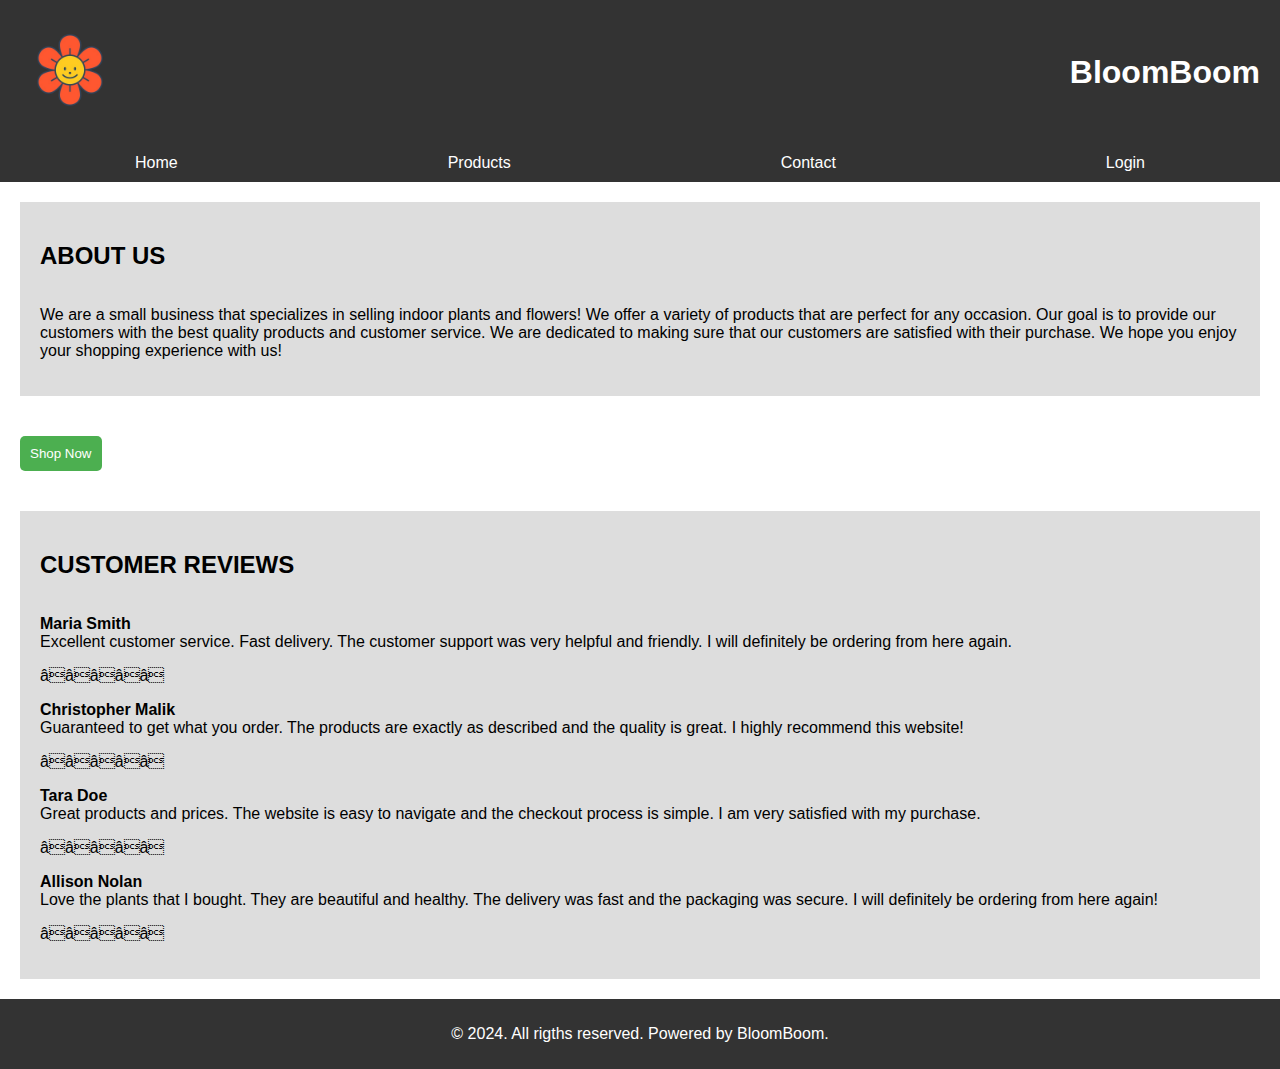
<file: index.html>
<!--
=========================================================
Name        : index.html
Assignment  : 3
Author(s)   : Thalia Espinoza,  Brandon Nguyen
UCID        : 30195212, 30169800
Submission  : 03/09/2024
Description : index page 
=========================================================
-->

<!DOCTYPE html>
<html lang="en">
<head>
     <!-- Add meta tags, title, and link to styles.css here -->
    <title>BloomBoom</title>
    <meta charset ="UTF -8">
    <meta name ="description" content ="An s">
    <meta name ="keywords" content =" HTML , Web Development , Example ,
    img ">
    <meta name ="author" content =" Thalia E., Brandon N. ">
    <link rel ="shortcut icon" href ="favicon.ico" type =" image/x-icon">
    <link rel="stylesheet" href="styles.css">
    <style>
      
    </style>  
</head>
<body>
    <header>
        <!-- Logo and website name go here -->
        <div class="logo-container">
          <a href="#"class="logo"> <img src="logo.png" alt="Logo"></a>
          
        </div>
        <div class="company-name">
          <h1>BloomBoom</h1>
        </div>
        
    </header>
    <div class="barnav">
        <!-- Navigation links go here -->
        <nav >
          <a href="index.html" class="nav-link">Home</a>
          <a href="products.html" class="nav-link">Products</a>
          <a href="contact.html" class="nav-link">Contact</a>
          <a href="login.html" class="nav-link">Login</a> 
        </nav>
    </div>

    <main>
        <!-- About Us Section -->
        <section class="about-us">
            <h2>ABOUT US</h2>
            <p>We are a small business that specializes in selling indoor plants and flowers! 
              We offer a variety of products that are perfect for any occasion. 
              Our goal is to provide our customers with the best quality products and customer service. 
              We are dedicated to making sure that our customers are satisfied with their purchase.
              We hope you enjoy your shopping experience with us!</p>
        </section>

        <section class="shop-now">
          <a href="products.html"><button class="shop-now-btn">Shop Now</button></a>
        </section>

        <!-- Customer Reviews/Testimonials Section -->
        <section class="customer-reviews">
          <h2>CUSTOMER REVIEWS <br> </h2>
  
          <div class="review-container">
            <div class="review">
                <p>
                  <span class="customer-name"><b>Maria Smith</b><br></span>
                  Excellent customer service. Fast delivery. The customer
                      support was very helpful and friendly. I will definitely
                      be ordering from here again.          
                  <p class="rating">⭐⭐⭐⭐⭐</p>
                </p>
            </div>
              
            <div class="review">
              <p>
                <span class="customer-name"><b>Christopher Malik</b><br></span>
                Guaranteed to get what you order. The products are exactly as
                      described and the quality is great. I highly recommend this
                      website!          
                <p class="rating">⭐⭐⭐⭐⭐</p>
              </p>
            </div>
              
              <div class="review">
                <p>
                  <span class="customer-name"><b>Tara Doe</b><br></span>
                  Great products and prices. The website is easy to navigate and
                      the checkout process is simple. I am very satisfied with my
                      purchase.
                  <p class="rating">⭐⭐⭐⭐⭐</p>
                </p>
              </div>
              
              <div class="review">
                <p>
                  <span class="customer-name"><b>Allison Nolan</b><br></span>
                  Love the plants that I bought. They are beautiful and healthy.
                      The delivery was fast and the packaging was secure. I will
                      definitely be ordering from here again!
                  <p class="rating">⭐⭐⭐⭐⭐</p>
                </p>
              </div>
          </div>
      </section>
    </main>
    <footer>
        <!-- Copyright notice goes here -->
        <p>&copy; 2024. All rigths reserved. Powered by BloomBoom.</p>
    </footer>
</body>
</html>
</file>
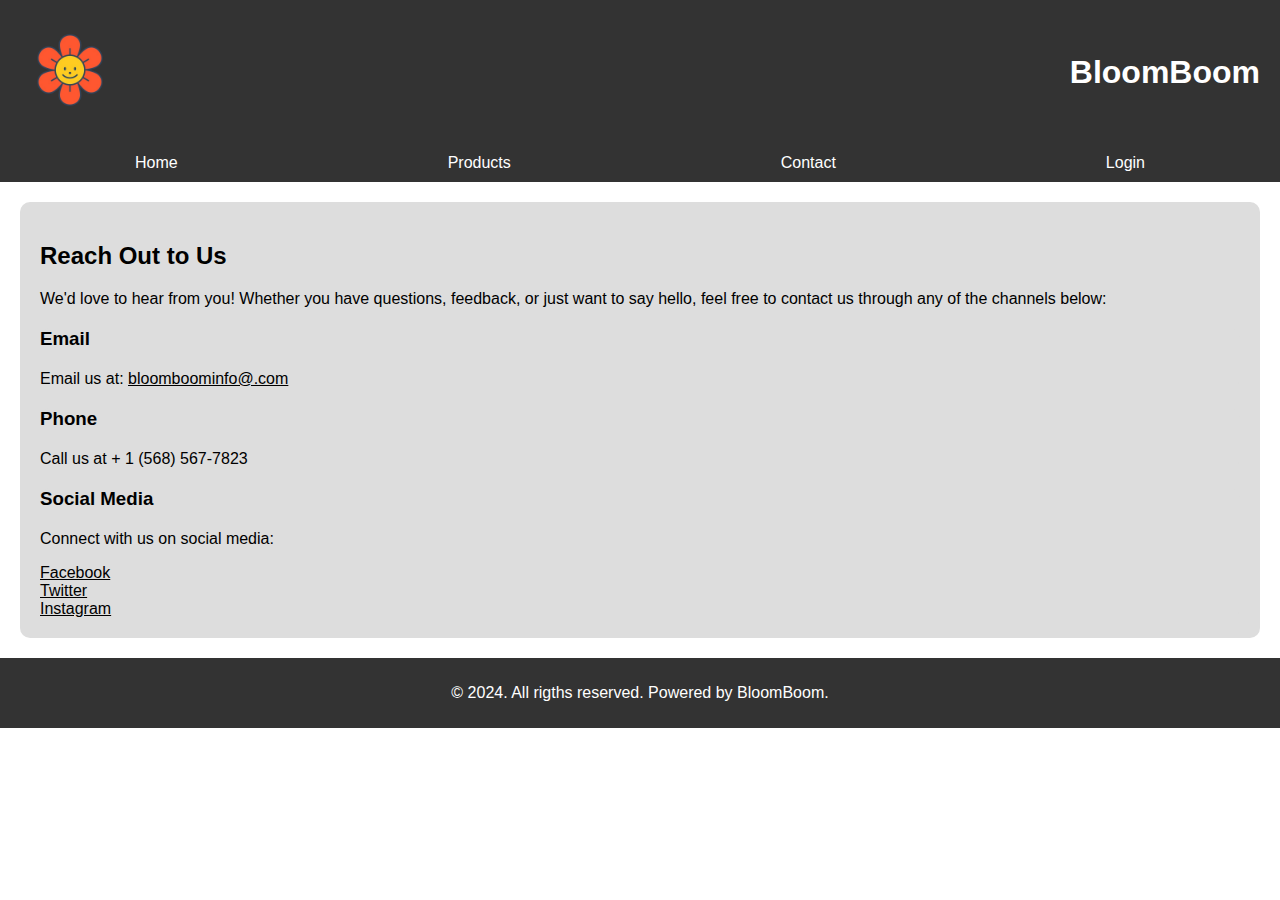
<file: contact.html>
<!--
=========================================================
Name        : contact.html
Assignment  : 3
Author(s)   : Thalia Espinoza,  Brandon Nguyen
UCID        : 30195212, 30169800
Submission  : 03/09/2024
Description : contact page 
=========================================================
-->

<!DOCTYPE html>
<html lang="en">
<head>
     <!-- Add meta tags, title, and link to styles.css here -->
    
     <meta charset ="UTF -8">
     <meta name="viewport" content="width=device-width, initial-scale=1.0">

     <!-- <meta name ="description" content ="An s"> */
      <meta name ="keywords" content =" HTML , Web Development , Example ,
      img ">
      <meta name ="author" content =" Thalia E., Brandon N. ">-->
     <link rel ="shortcut icon" href ="favicon.ico" type =" image/x-icon">
     <link rel="stylesheet" href="styles.css">
     <title>Contact us - BloomBoom</title>

</head>
<body class="contact-page">
  <header>
    <!-- Logo and website name go here -->
    <div class="logo-container">
      <a href="#"class="logo"> <img src="logo.png" alt="Logo"></a>
      
    </div>
    <div class="company-name">
      <h1>BloomBoom</h1>
    </div>
    
</header>
<div class="barnav">
    <!-- Navigation links go here -->
    <nav >
      <a href="index.html" class="nav-link">Home</a>
      <a href="products.html" class="nav-link">Products</a>
      <a href="contact.html" class="nav-link">Contact</a>
      <a href="login.html" class="nav-link">Login</a> 
    </nav>
</div>
    <main>
      <section class ="contact-section">
        <h2>Reach Out to Us</h2>
        <p>We'd love to hear from you! Whether you have questions, feedback, or just want to say hello, 
          feel free to contact us through any of the channels below:</p>
        
        <div class="contact-method">
            <h3>Email</h3>
            <p>Email us at: <a href="bloomboominfo@.com">bloomboominfo@.com</a></p>
        </div>

        <div class="contact-method">
          <h3>Phone</h3>
          <p>Call us at + 1 (568) 567-7823</p>
      </div>
      
      <div class="contact-method">
        <h3>Social Media</h3>
        <p>Connect with us on social media:</p>
        <a href="https://www.facebook.com" alt="Facebook">Facebook</a><br>
        <a href="https://www.twitter.com" alt="Twitter">Twitter</a><br>
        <a href="https://www.instagram.com" alt="Instagram">Instagram</a><br>
    </div>
  </section>

    </main>
    <footer>
      <!-- Copyright notice goes here -->
      <p>&copy; 2024. All rigths reserved. Powered by BloomBoom.</p>
  </footer>
</body>
</html>
</file>
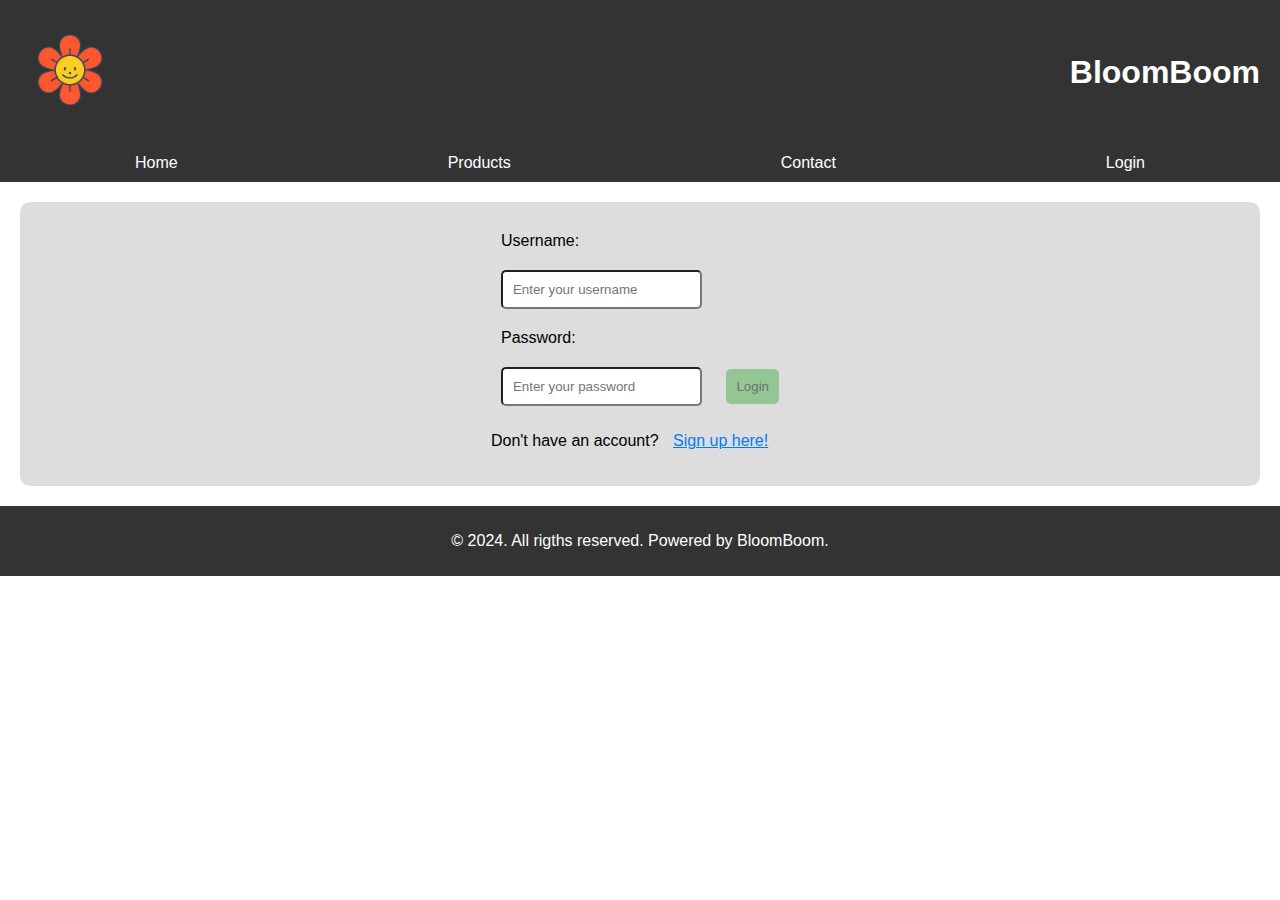
<file: login.html>
<!--
=========================================================
Name        : login.html
Assignment  : 3
Author(s)   : Thalia Espinoza,  Brandon Nguyen
UCID        : 30195212, 30169800
Submission  : 03/09/2024
Description : login page 
=========================================================
-->

<!DOCTYPE html>
<html lang="en">
    <head>
        <!-- Add meta tags, title, and link to styles.css here -->
       <title>BloomBoom</title>
       <meta charset ="UTF -8">
       <meta name="viewport" content="width=device-width, initial-scale=1.0">

       <!-- <meta name ="description" content ="An s"> */
        <meta name ="keywords" content =" HTML , Web Development , Example ,
        img ">
        <meta name ="author" content =" Thalia E., Brandon N. ">-->
       <link rel ="shortcut icon" href ="favicon.ico" type =" image/x-icon">
       <link rel="stylesheet" href="styles.css">
      
<body>
  <header>
    <!-- Logo and website name go here -->
    <div class="logo-container">
      <a href="#" class="logo"> <img src="logo.png" alt="Logo"></a>
      
    </div>
    <div class="company-name">
      <h1>BloomBoom</h1>
    </div>
    
  </header>
  <div class="barnav">
      <!-- Navigation links go here -->
      <nav >
        <a href="index.html" class="nav-link">Home</a>
        <a href="products.html" class="nav-link">Products</a>
        <a href="contact.html" class="nav-link">Contact</a>
        <a href="login.html" class="nav-link">Login</a> 
      </nav>
  </div>
  <main>
    <section class="login-form">
      <form action="#" method="post">
          <label for="username">Username:</label>
          <input type="text" id="username" name="username" required placeholder="Enter your username">

          <label for="password">Password:</label>
          <input type="password" id="password" name="password" required placeholder="Enter your password">

          <button type="button" class="login-btn" onclick="login()">Login</button>
            <p>Don't have an account? <a href="signup.html" class="signup-link">Sign up here!</a></p>
      </form>
     
      
    </section>   
    <div id="messageContainer" class="messageLogin">
      <!--Content Dynamically added-->
    </div>
  </main>
    <footer>
        <!-- Copyright notice goes here -->
        <p>&copy; 2024. All rigths reserved. Powered by BloomBoom.</p>
    </footer>

    <script>
      document.addEventListener('DOMContentLoaded', function () {
        document.querySelector('.login-btn').addEventListener('click', function (event) {
            event.preventDefault(); // Prevent the default form submission
            login();
        });
      });
      async function login() {
        console.log('Login function called');
        try{
          //1st step: fetch data
          const response = await fetch('https://jsonplaceholder.typicode.com/users');
          const data = await response.json();

          //2nd step: extract data
          const userData = data.map(user => {
            return {
              username: user.username,
              email: user.email
            }
          });

          //3rd step: get user input from the webpage
          const enteredUsername = document.getElementById('username').value;
          const enteredPassword = document.getElementById('password').value;

          //4th step: validate user input with the json data
          const validate = userData.find(user => user.username === enteredUsername && user.email === enteredPassword);

          //5th step: display message
          const messageContainer = document.getElementById('messageContainer');
          const message = document.getElementById('message');

          if(validate){
            showMessage(messageContainer, 'Login successful!', true);
          } else {
            showMessage(messageContainer, 'Invalid username or password. Please try again', false);
          }
        } catch (error) {
          alert('Error fetching data from the API. Please try again')
        }
      }
    

      function showMessage(messageContainer, text, isSuccessful) {
        while (messageContainer.firstChild) {
            messageContainer.removeChild(messageContainer.firstChild);
        }
    
        const message = document.createElement('p');
        message.textContent = text;
        messageContainer.appendChild(message); 
        messageContainer.className = isSuccessful ? 'messageSuccess' : 'messageFailed';
        //messageContainer.className = 'messageLogin';

        
    }
    
    </script>

</body>
</html>
</file>
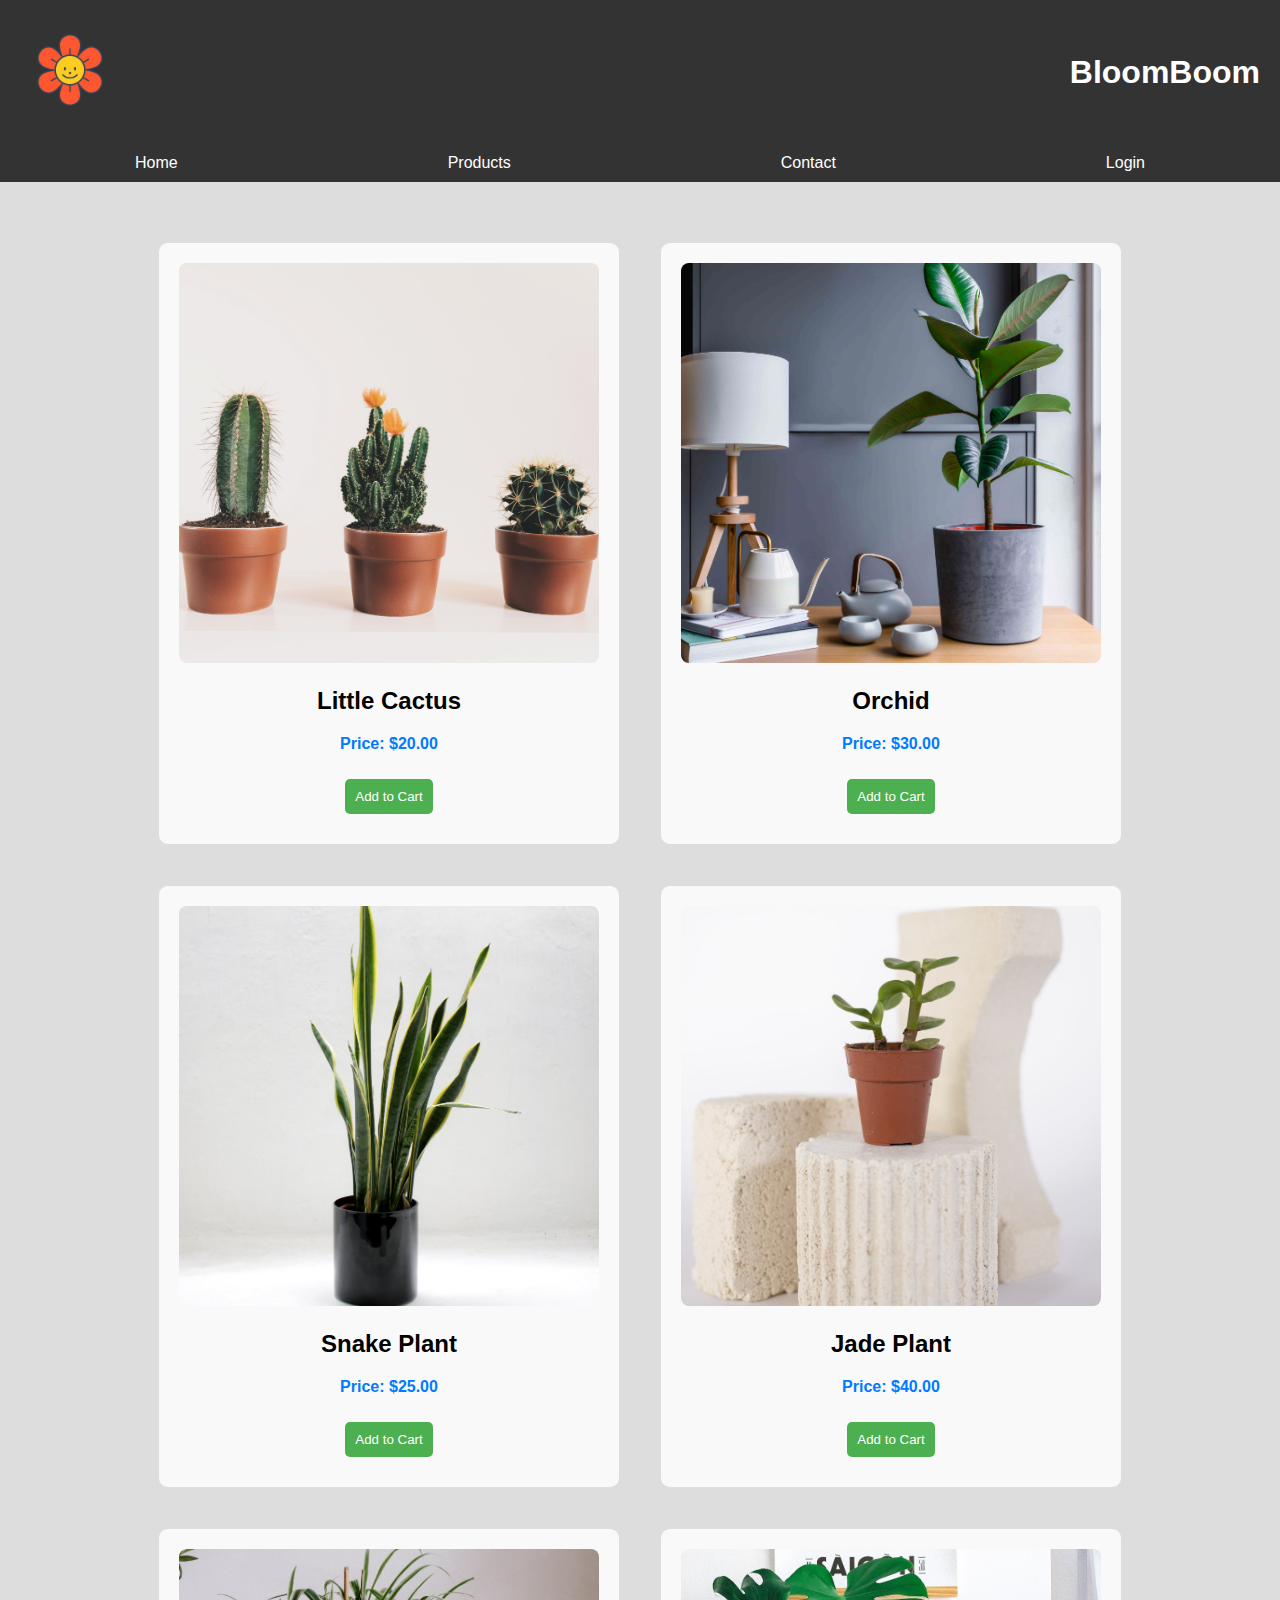
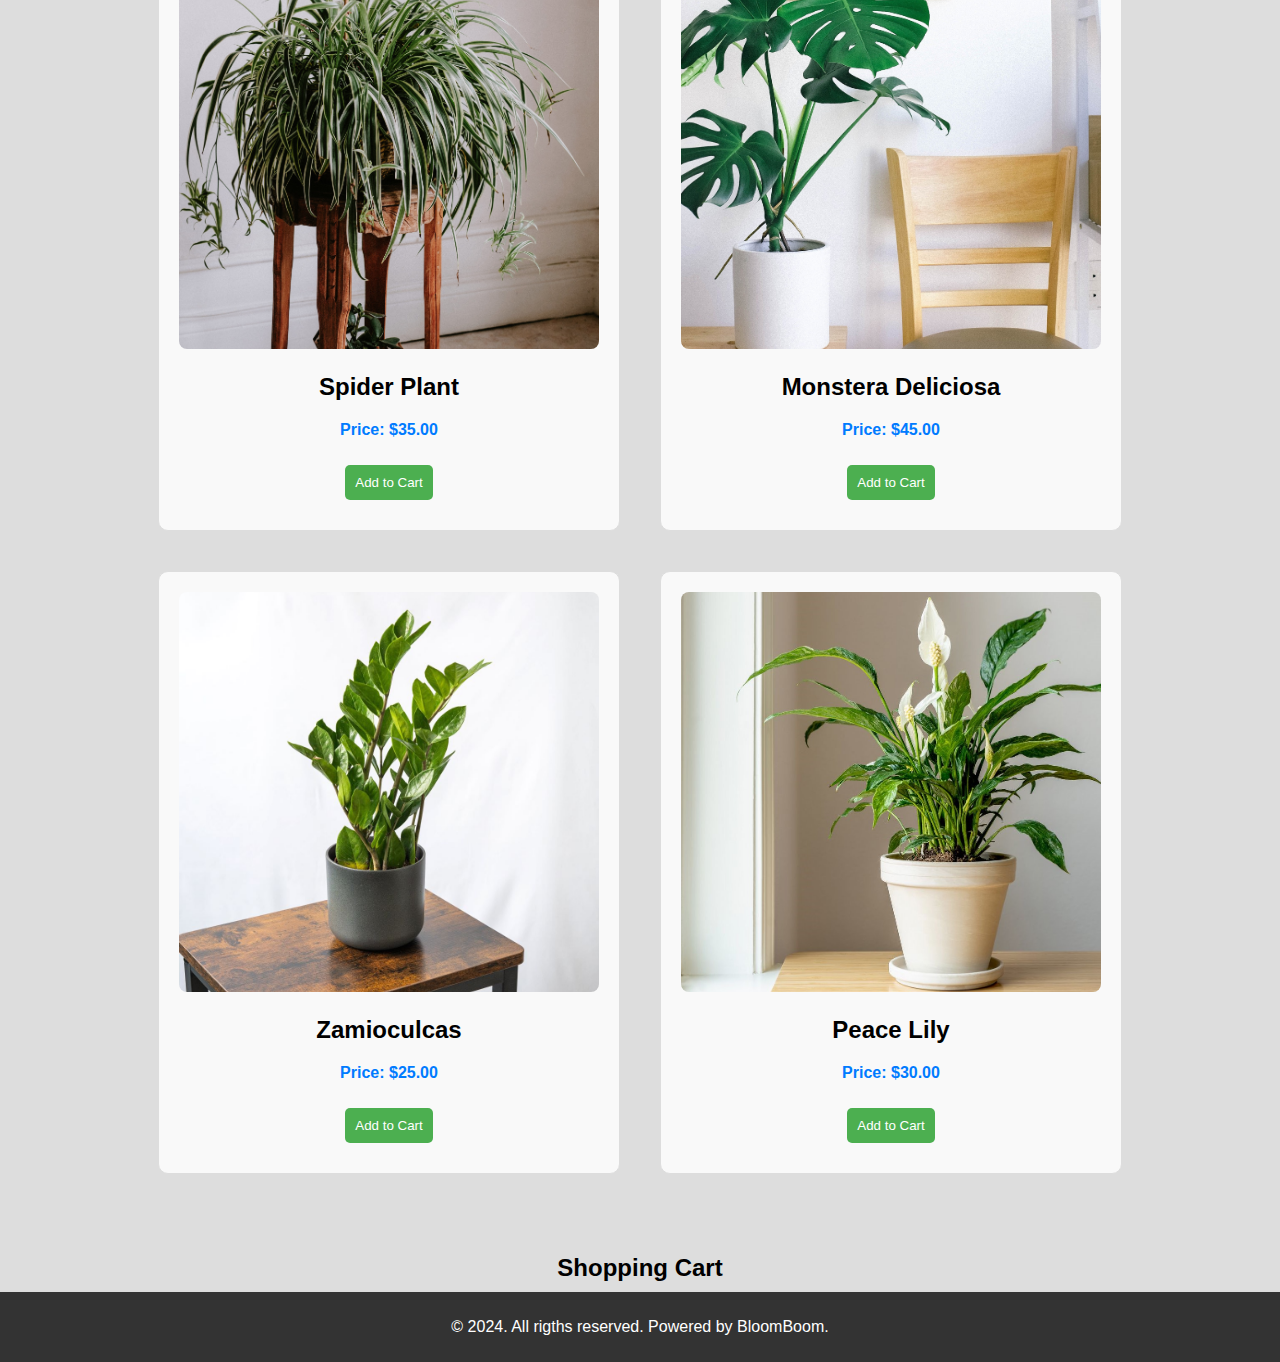
<file: products.html>
<!--
=========================================================
Name        : products.html
Assignment  : 3
Author(s)   : Thalia Espinoza,  Brandon Nguyen
UCID        : 30195212, 30169800
Submission  : 03/092024
Description : products page 
=========================================================
-->

<!DOCTYPE html>
<html lang="en">
    <head>
        <!-- Add meta tags, title, and link to styles.css here -->
        <meta charset ="UTF -8">
        <meta name="viewport" content="width=device-width, initial-scale=1.0">

       <!-- <meta name ="description" content ="An s"> */
        <meta name ="keywords" content =" HTML , Web Development , Example ,
        img ">
        <meta name ="author" content =" Thalia E., Brandon N. ">-->

        <link rel ="shortcut icon" href ="favicon.ico" type =" image/x-icon">
        <link rel="stylesheet" href="styles.css">

        <title>Products - BloomBoom</title>

   </head>
   <body class ="products-page">
    <header>
        <!-- Logo and website name go here -->
        <div class="logo-container">
            <a href="#"class="logo"> <img src="logo.png" alt="Logo"></a>
            
          </div>
          <div class="company-name">
            <h1>BloomBoom</h1>
          </div>
        
    </header>
    <div class="barnav">
        <!-- Navigation links go here -->
        <nav >
          <a href="index.html" class="nav-link">Home</a>
          <a href="products.html" class="nav-link">Products</a>
          <a href="contact.html" class="nav-link">Contact</a>
          <a href="login.html" class="nav-link">Login</a> 
        </nav>
    </div>
    
    <main>
    
    <section class = "prod-section">
        <div class="prod"> 
            <img src="prod1.jpg" alt="Product1">
            <h2>Little Cactus</h2>
            <p>Price: $20.00</p>
            <button class="cart" onclick="addToCart('Little Cactus', 20)">Add to Cart</button>
        </div>
        <div class="prod"> 
            <img src="prod2.jpg" alt="Product2">
            <h2>Orchid</h2>
            <p>Price: $30.00</p>
            <button class="cart" onclick="addToCart('Orchid',30)">Add to Cart</button>
        </div>
        <div class="prod"> 
            <img src="prod3.jpg" alt="Product3">
            <h2>Snake Plant</h2>
            <p>Price: $25.00</p>
            <button class="cart" onclick="addToCart('Snake Plant', 25)">Add to Cart</button>
        </div>
        <div class="prod"> 
            <img src="prod4.jpg" alt="Product4">
            <h2>Jade Plant</h2>
            <p>Price: $40.00</p>
            <button class="cart" onclick="addToCart('JadePlant', 40)">Add to Cart</button>
        </div>
        <div class="prod"> 
            <img src="prod5.jpg" alt="Product5">
            <h2>Spider Plant</h2>
            <p>Price: $35.00</p>
            <button class="cart" onclick="addToCart('Spider Plant', 35)">Add to Cart</button>
        </div>
        <div class="prod"> 
            <img src="prod6.jpg" alt="Product6">
            <h2>Monstera Deliciosa</h2>
            <p>Price: $45.00</p>
            <button class="cart" onclick="addToCart('Monstera Deliciosa', 45)">Add to Cart</button>
        </div>
        <div class="prod"> 
          <img src="prod7.jpg" alt="Product7">
          <h2>Zamioculcas</h2>
          <p>Price: $25.00</p>
          <button class="cart" onclick="addToCart('Zamioculcas', 25)">Add to Cart</button>
      </div>
      <div class="prod"> 
        <img src="prod8.jpg" alt="Product8">
        <h2>Peace Lily</h2>
        <p>Price: $30.00</p>
        <button class="cart" onclick="addToCart('Peace Lily', 30)">Add to Cart</button>
    </div>
    </section>
    </main>

    <div id="cart-section">
        
        <!-- Cart display will be added dynamically here -->
    </div>

    <footer>
        <!-- Copyright notice goes here -->
        <p>&copy; 2024. All rigths reserved. Powered by BloomBoom.</p>
    </footer>
    <script>
        // Cart data
        let cartItems = [];

        // Function to add item to cart
        function addToCart(productName, price) {           
            let existingItem = cartItems.find(item => item.productName === productName);
            if (existingItem) {
                existingItem.quantity++;
            } else {
                cartItems.push({ productName: productName, price: price, quantity: 1 });
            }
            updateCartDisplay();
            alert(productName + " has been added to the cart.");
        }

        // Function to update cart display
        function updateCartDisplay() {
            let cartSection = document.getElementById("cart-section");
            cartSection.innerHTML = ""; // Clear previous content

            // Append the heading
            let cartHeading = document.createElement("h2");
            cartHeading.textContent = "Shopping Cart";
            cartSection.appendChild(cartHeading);

            cartItems.forEach(item => {
                let cartItemDiv = document.createElement("div");
                cartItemDiv.classList.add("cart-item");

                let itemName = document.createElement("p");
                itemName.textContent = item.productName;
                cartItemDiv.appendChild(itemName);

                let itemPrice = document.createElement("p");
                itemPrice.textContent = "$" + item.price;
                cartItemDiv.appendChild(itemPrice);

                let itemQuantity = document.createElement("p");
                itemQuantity.textContent = item.quantity;
                cartItemDiv.appendChild(itemQuantity);

                let removeButton = document.createElement("button");
                removeButton.textContent = "Remove";
                removeButton.classList.add("cart");
                removeButton.onclick = function () {
                    removeItem(item.productName);
                };
                cartItemDiv.appendChild(removeButton);

                cartSection.appendChild(cartItemDiv);
            });
        }

        // Function to remove item from cart
        function removeItem(productName) {
            let index = cartItems.findIndex(item => item.productName === productName);
            if (index !== -1) {
                if (cartItems[index].quantity > 1) {
                    cartItems[index].quantity--;
                } else {
                    cartItems.splice(index, 1);
                }
                updateCartDisplay();
            }
        }

        // Initial cart display
        updateCartDisplay();
    </script>    
</body>
</html>
</file>
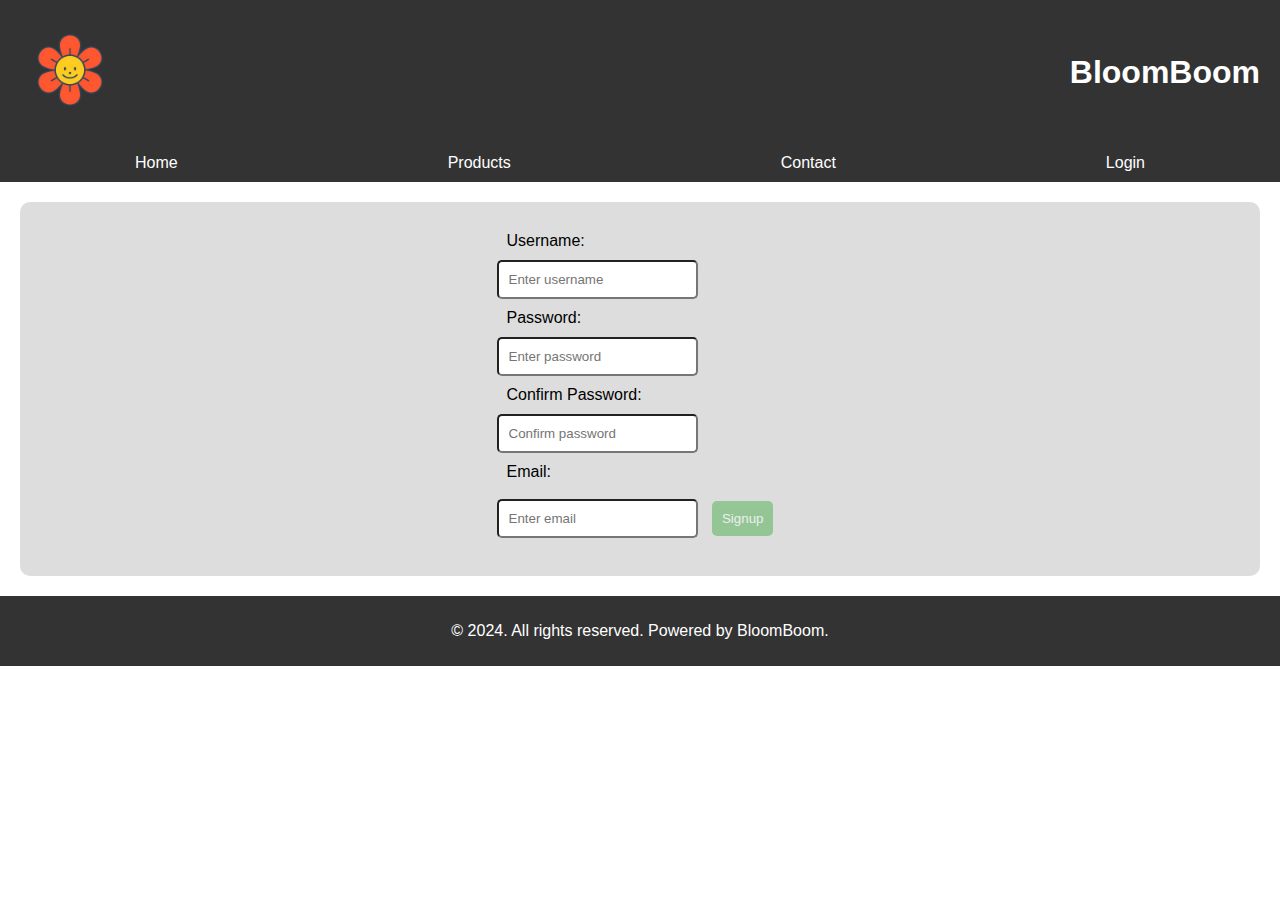
<file: signup.html>
<!--
=========================================================
Name        : signup.html
Assignment  : 3
Author(s)   : Thalia Espinoza,  Brandon Nguyen
UCID        : 30195212, 30169800
Submission  : 03/09/2024
Description : signup page 
=========================================================
-->

<!DOCTYPE html>
<html lang="en">
<head>
    <!-- Add meta tags, title, and link to styles.css here -->
    <title>BloomBoom</title>
    <meta charset="UTF-8">
    <meta name="viewport" content="width=device-width, initial-scale=1.0">
    <link rel="stylesheet" href="styles.css">
</head>
<body>
<header>
    <!-- Logo and website name go here -->
    <div class="logo-container">
        <a href="#" class="logo"> <img src="logo.png" alt="Logo"></a>
    </div>
    <div class="company-name">
        <h1>BloomBoom</h1>
    </div>
</header>
<div class="barnav">
    <!-- Navigation links go here -->
    <nav >
        <a href="index.html" class="nav-link">Home</a>
        <a href="products.html" class="nav-link">Products</a>
        <a href="contact.html" class="nav-link">Contact</a>
        <a href="login.html" class="nav-link">Login</a>
    </nav>
</div>
<section class="signup-form">

        <form id="signup-form">
            <div class="form-field">
                <label for="username">Username:</label>
                <input type="text" id="username" name="username" placeholder="Enter username" required>
            </div>
            <div class="form-field">
                <label for="password">Password:</label>
                <input type="password" id="password" name="password" placeholder="Enter password" required>
            </div>
            <div class="form-field">
                <label for="confirm-password">Confirm Password:</label>
                <input type="password" id="confirm-password" name="confirm-password" placeholder="Confirm password" required>
            </div>
            <div class="form-field">
                <label for="email">Email:</label>
                <input type="text" id="email" name="email" placeholder="Enter email" required>
                <button type="submit" id="signup-btn">Signup</button>
            </div>
            

        </form>

</section>

<div id="error-messages" class="error-messages">
    <!--Content Dynamically added-->
</div>

<script>
    const form = document.getElementById("signup-form");
    const errorMessages = document.getElementById("error-messages");

    form.addEventListener("submit", function(event) {
        errorMessages.innerHTML = ""; // Clear previous error messages

        const username = document.getElementById("username").value;
        const password = document.getElementById("password").value;
        const confirmPassword = document.getElementById("confirm-password").value;
        const email = document.getElementById("email").value;

        const usernamePattern = /^[a-zA-Z][a-zA-Z0-9_-]{2,19}$/;
        const passwordPattern = /^(?=.*[a-z])(?=.*[A-Z])(?=.*\d)(?=.*[!@#$%^&*()-_=+[{\]}|;:'",.<>?/`~])[A-Za-z\d!@#$%^&*()-_=+[{\]}|;:'",.<>?/`~]{8,}$/;
        const emailPattern = /^[^\s@]+@(?:[^\s@]+\.)+(com|net|io)$/;

        if (!usernamePattern.test(username)) {
            appendErrorMessage("Username must be between 3 and 20 characters long, start with a letter, and contain only alphanumeric characters, hyphens, and underscores.");
        }
        if (!passwordPattern.test(password)) {
            appendErrorMessage("Password must be at least 8 characters long and contain at least one uppercase letter, one lowercase letter, one number, and one special character.");
        }
        if (password !== confirmPassword) {
            appendErrorMessage("Passwords do not match.");
        }
        if (!emailPattern.test(email)) {
            appendErrorMessage("Email must be a valid email address format.");
        }

        if (errorMessages.children.length > 0) {
            event.preventDefault(); // Prevent form submission if there are errors
        }
    });

    function appendErrorMessage(message) {
        const errorMessage = document.createElement("p");
        errorMessage.textContent = message;
        errorMessages.appendChild(errorMessage);
    }
</script>

    <footer>
        <!-- Copyright notice goes here -->
        <p>&copy; 2024. All rights reserved. Powered by BloomBoom.</p>
    </footer>
</body>
</html>
</file>
<file: styles.css>
/*Styling for all pages*/
body {
    font-family: sans-serif;
    margin: 0;
    background-color: #ffffff;
}

header {
    background-color: #333;
    padding: 20px;
    margin: 0;
    display: flex;
    align-items: center;
    justify-content: space-between;
    color: #fff;
}

.main {
    text-align: center;
}

.logo-container {
    display: flex;
    align-items: center;
}

.logo {
    max-width: 100px;
}

.logo img {
    max-width: 100px;
    height: auto;
}

footer {
    background-color: #333;
    padding: 10px;
    margin: 0;
    color: #fff;
    text-align: center;
}

nav {
    display: flex;
    justify-content: space-around;
    width: 100%;
    background-color: #333;    
    
}

nav a {
    color: #fff;
    text-decoration: none;
    padding: 10px 20px;
}

main {
    display: flex;
    flex-direction: column;
    
}

/*Styling for home page*/
.about-us {
    display: flex;
    flex-direction: column;
    background-color: #ddd;
    padding: 20px;
    margin: 20px;
    text-justify: inter-word;
}	

.shop-now-btn {
    padding: 10px;
    margin: 20px;
    background-color: #4CAF50;
    border-radius: 5px;
    border: none;
    cursor: pointer;
    color: white;
}

.customer-reviews{
    display: flex;
    flex-direction: column;
    background-color: #ddd;
    padding: 20px;
    margin: 20px;


}



/*Styling for Products*/
.products-page{
    background-color: #ddd
}


.prod-section{
    /*Product Section*/
    display: flex;
    flex-wrap: wrap;
    justify-content: center;
    padding: 20px;
    margin: 20px;
    background-color: #ddd;

}

.prod {
    width: 35%;
    /*Adds padding of 20px and margin of 20px*/
    margin: 20px;
    padding: 20px;
    left: 50%;
    border: 1px solid #ddd;
    border-radius: 10px;
    text-align: center;
    display: inline-block;
    flex: row;
    /*Makes the background color light gray*/
    background-color: #f9f9f9;
}

.prod:hover {
    background-color: #ffffff; /* Change background color on hover */
}

.prod img {
    width: 100%;
    max-height: 400px;
    object-fit: cover;
    border-radius: 8px;
    margin-bottom: 10px;
}

.prod h2 {
    margin-top: 10px;

}

.prod p {
    color: #007BFF;
    font-weight: bold;
    
}

.cart {
    background-color: #4caf50;
    color: #fff;
    padding: 10px;
    margin: 10px;
    border: none;
    border-radius: 5px;
    cursor: pointer;
}

.cart:hover {
    background-color: #45A049;
}

/*Code for Making Product List Adaptable.*/
/* Add a media query for screens smaller than 768px */
@media (max-width: 768px) {
    .prod {
        width: 35%; /* Change width to 100% for smaller screens */
        margin: 20px; /* Center align on smaller screens */
        padding: 20px; /* Decrease padding for smaller screens */
    }
}


/*Code for Cart-Section in Products*/
#cart-section{
    display: flex;
    flex-direction: column;
    align-items: center;
    justify-content: center;

}

#cart-section h2 {
    margin-bottom: 10px; /* Optional: Add margin below the heading */
}

.cart-item {
    display:flex;
    flex-direction: row;
    justify-content: space-between; /* Spacing between items */
    padding: 10px;
    width: 300px; /* Optional: Adjust the width as needed */
    text-align: center;
}

.cart-item button:hover {
    background-color: #ff0000;
}


/*Styling for Contact*/
.contact-page{
    background-color:#ffffff;
}

.contact-section{
    background: #ddd;
    padding: 20px;
    margin: 20px;
    border-radius: 10px;
}


.contact-method{
    margin: 0px;
    padding: 0px;
    background-color: #ddd;
    border-radius: 10px;
}

.contact-method h3{
    color: #000000;
    margin-top: 20px;
    margin-bottom: 20px;
    
}

.contact-method p{
    margin-top: 10px;
}

.contact-method a {
    color:#000000;
}

.contact-method a:hover {
    color: #007BFF;
}

/*Styling for SignUp Page*/
.signup-form{
    display: flex;
    flex-direction: column;
    align-items: center;
    justify-content: center; 
    background-color: #ddd;
    padding: 20px;
    margin: 20px;
    border-radius: 10px;
}
.form-field {
    flex-direction: column;
    display: block;
    margin: 10px;
    border-radius: 5px;
}

.form-field label {
    display: block;
    margin: 10px;
    
    
}

.form-field input {
    background-color: #fff;
    padding: 10px;
    margin: 0;
    border-radius: 5px;
}

#signup-btn {
    background-color: #4CAF50; /* Green */
    padding: 10px;
    border-radius: 5px;
    margin: 10px;
    opacity: 0.5;
    border: none;
    color: white;
    cursor: pointer;
    transition: background-color 0.3s, opacity 0.3s; /* Add transition for smoother hover effect */
}


#signup-btn:hover {
    background-color: #45A049; /* Slightly darker shade of green */
    opacity: 1.0;
}


.error-message {
    border: 2px;
    background-color: #f9f9f9;
    padding: 10px;
    margin: 20px;
}


/*Styling for Login*/
.login-form{
    display: flex;
    flex-direction: column;
    align-items: center;
    background-color: #ddd;
    padding: 20px;
    margin: 20px;
    border-radius: 10px;
}

label {
    margin: 10px;
    display: block;
}

input {
    background-color: #fff;
    padding: 10px;
    margin: 10px;
    border-radius: 5px;
}

.login-btn {
    background-color: #4CAF50;
    padding: 10px;
    border-radius: 5px;
    margin: 10px;
    opacity: 0.5;
    cursor: pointer;
    border: none;
}

.login-btn:hover {
    background-color: #45A049;
    opacity: 1.0;
}

.signup-link{
    margin: 10px;
    color: #007BFF;
}

.signup-link:hover{
    text-decoration: underline;
}




.messageSuccess {
    border: 2px solid black; 
    background-color: #f9f9f9;
    padding: 10px;
    margin: 20px;
}

.messageFailed {
    border: 2px solid black; 
    background-color: #f9f9f9;
    padding: 10px;
    margin: 20px;
}
</file>
